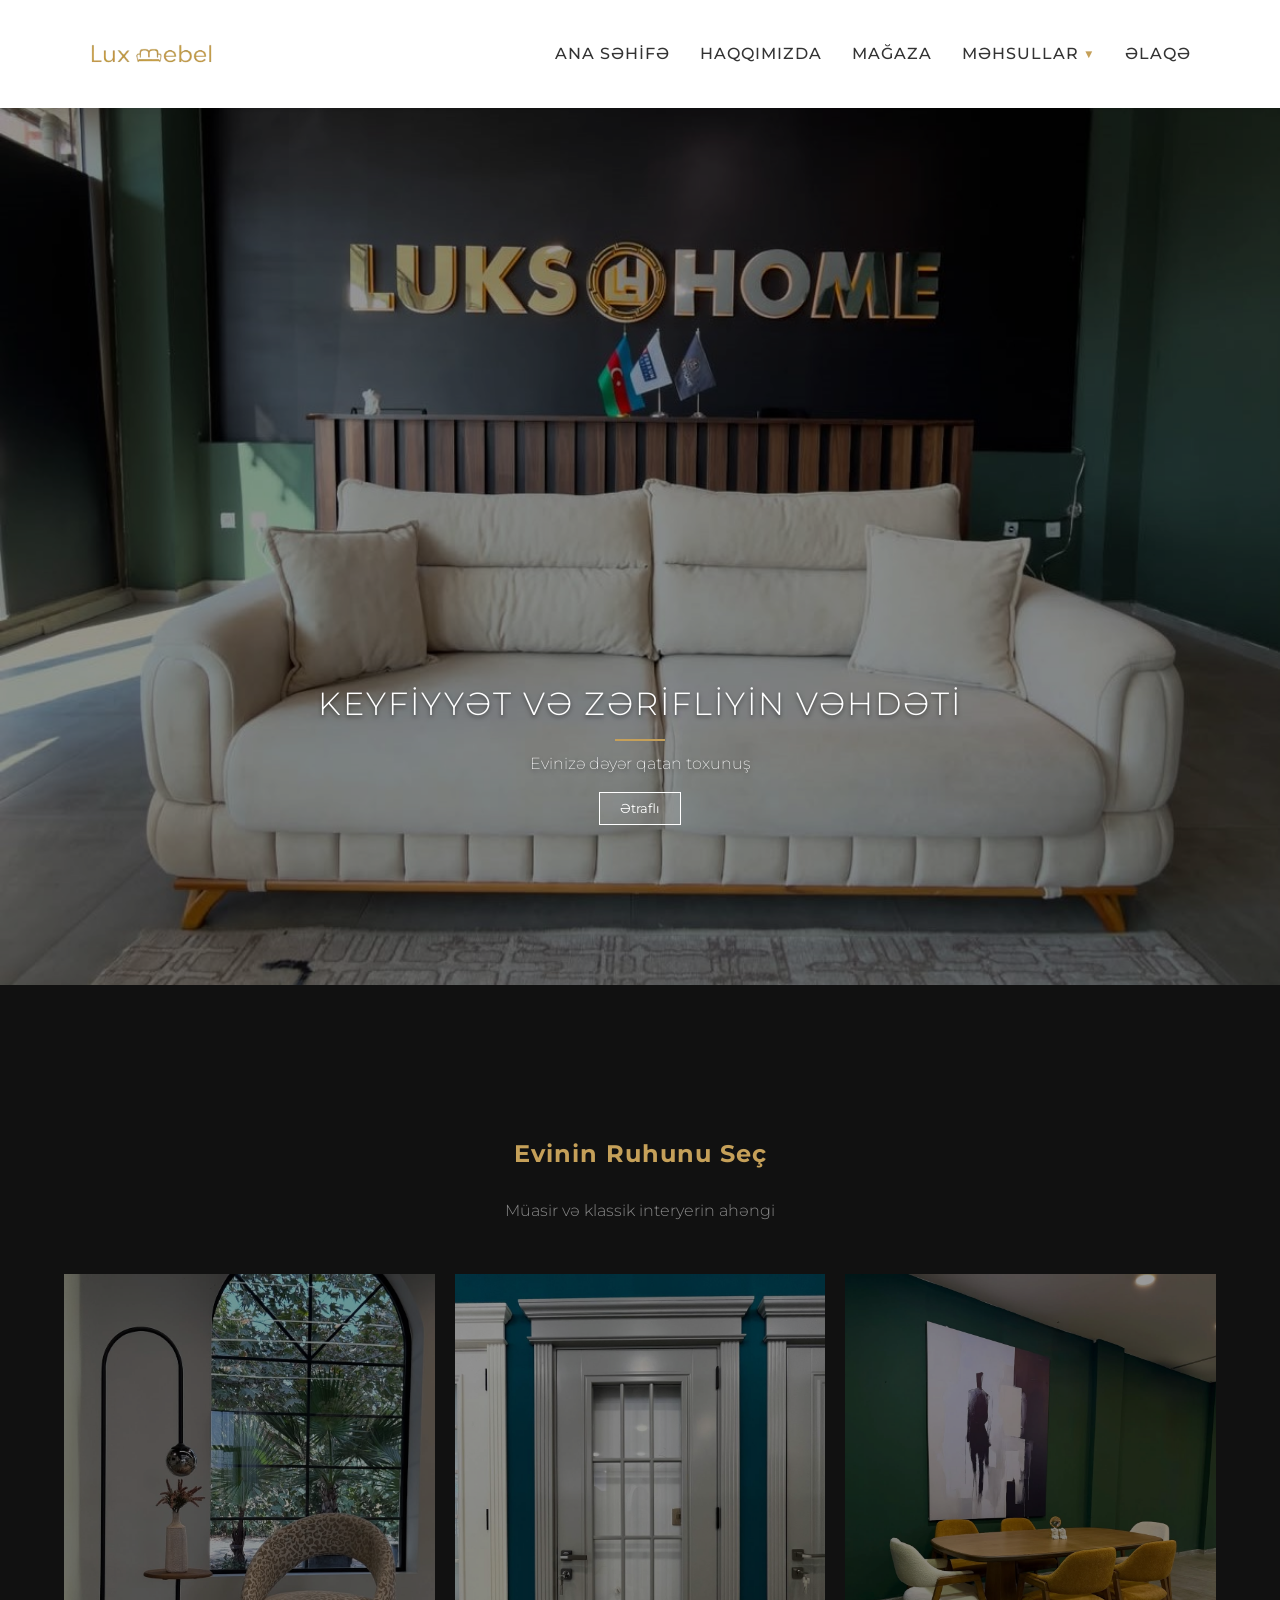
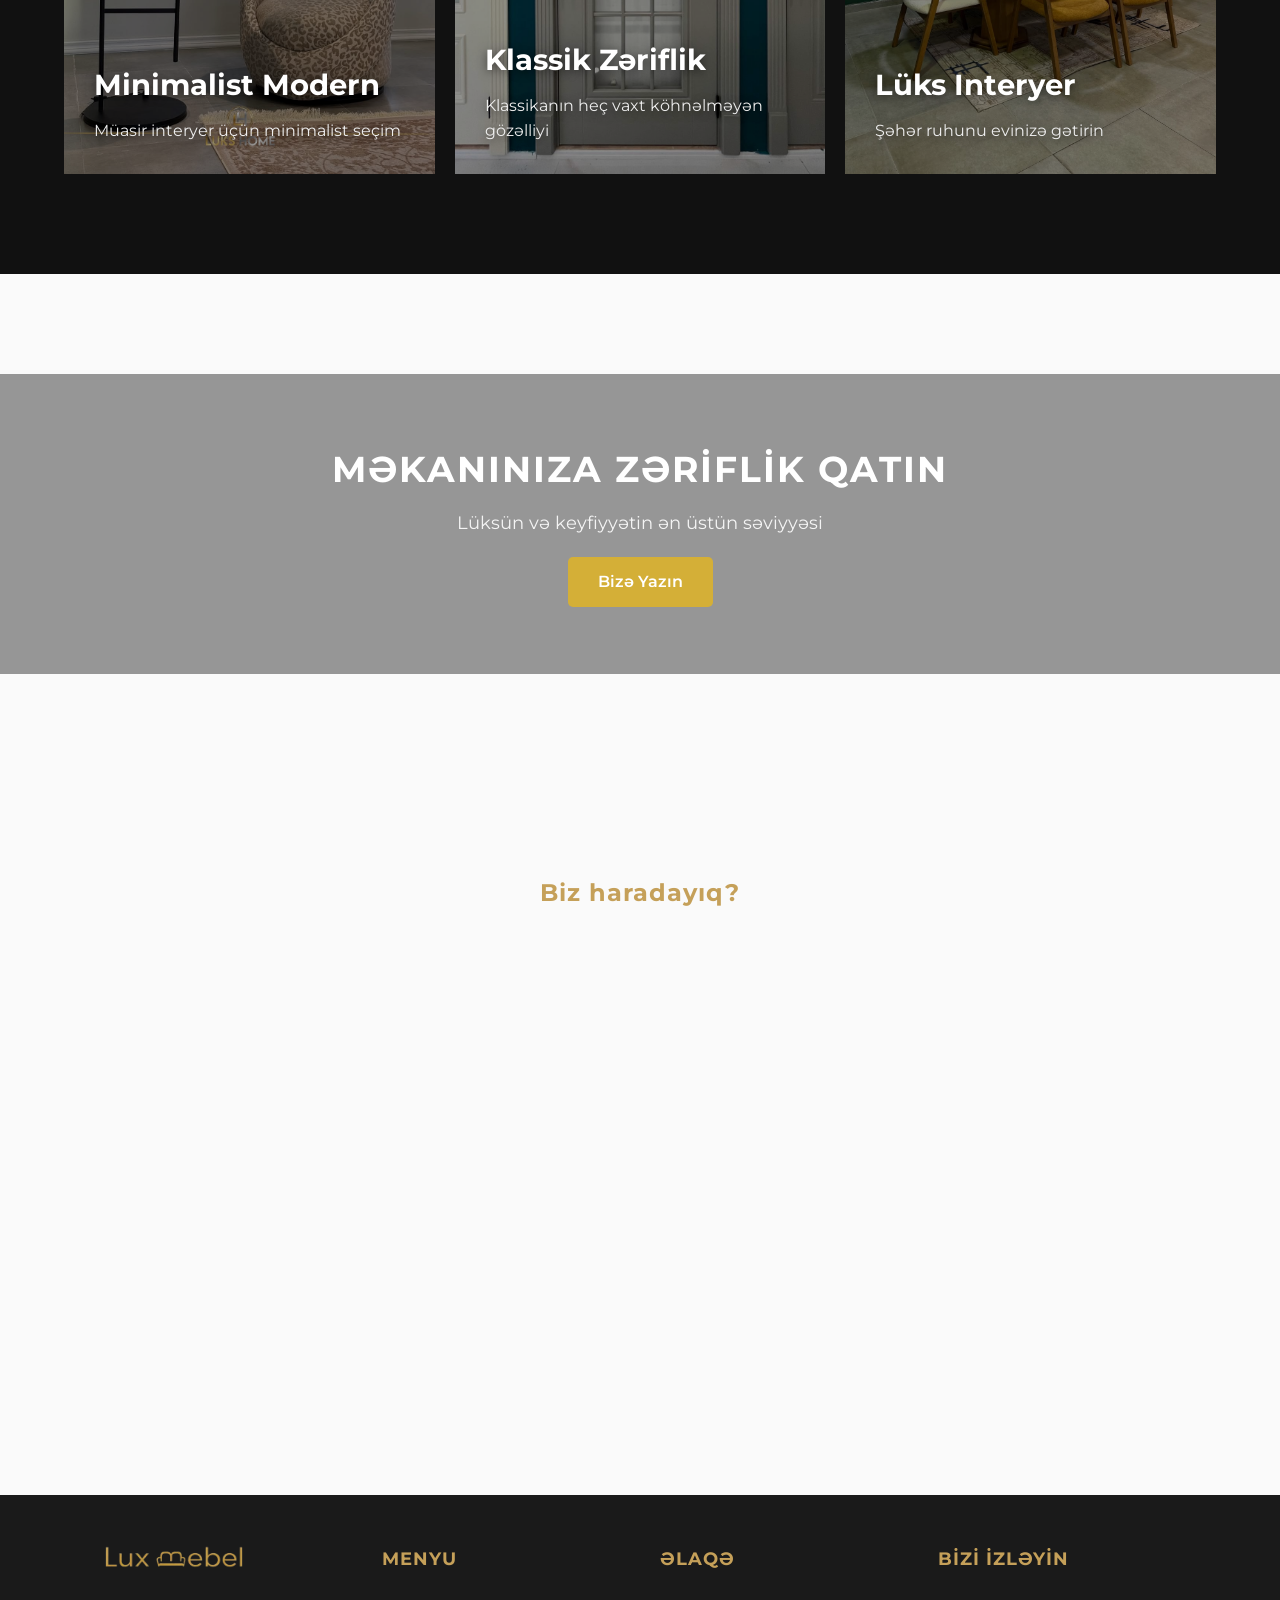
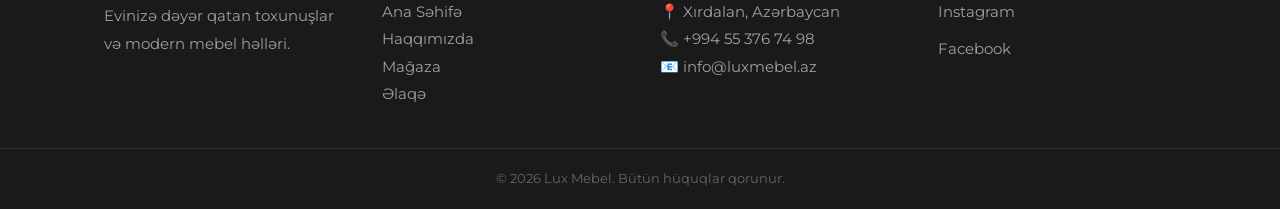
<file: index.html>
<!DOCTYPE html>
<html lang="az">

<head>
    <meta charset="UTF-8">
    <meta name="viewport" content="width=device-width, initial-scale=1.0">
    <title>Lukshome</title>
    <link rel="stylesheet" href="style.css">
    <script defer src="app.js"></script>
</head>

<body>
    <nav class="navbar">
        <div class="container navbar-content">
            <!-- Logo -->
            <a href="../../../../index.html" class="logo-link">
                <img src="./assets/photos/logo.webp" alt="">
            </a>

            <!-- Menyu Linkləri -->
            <ul class="nav-links">
                <li><a href="index.html">Ana Səhifə</a></li>
                <li><a href="./assets/pages/haqqimizda.html">Haqqımızda</a></li>
                <li><a href="./assets/pages/magaza.html">Mağaza</a></li>
                <li class="dropdown">
                    <a href="#" class="dropbtn" onclick="toggleDropdown(this)">
                        Məhsullar <span class="arrow">▼</span>
                    </a>
                    <div class="dropdown-content">
                        <div class="dropdown-inner">
                            <a href="./assets/pages/magaza.html">Salon Dəstləri</a>
                            <a href="./assets/pages/magaza.html">Stol və Stullar</a>
                            <a href="./assets/pages/magaza.html">Qapılar</a>
                        </div>
                    </div>
                </li>
                <li><a href="./assets/pages/elaqe.html">Əlaqə</a></li>
            </ul>

            <!-- Hamburger Menyu -->
            <div class="hamburger" onclick="toggleMenu(this)">
                <span class="bar"></span>
                <span class="bar"></span>
                <span class="bar"></span>
            </div>
        </div>
    </nav>


    <div class="hero-slider">
        <div class="slider-container">
            <img src="./assets/photos/background_phts/pht24.jpg" alt="Slide">

            <div class="hero-text">
                <h1>Keyfiyyət və zərifliyin vəhdəti</h1>
                <div class="divider"></div> <!-- Yazı ilə mətn arasında xətt -->
                <p>Evinizə dəyər qatan toxunuş</p>
                <button class="hero-btn" onclick="window.location.href='./assets/pages/magaza.html'">Ətraflı</button>
            </div>
        </div>
    </div>


    <section class="style-guide">
        <h2 class="section-title">Evinin Ruhunu Seç</h2>
        <p class="section-subtitle">Müasir və klassik interyerin ahəngi</p>

        <div class="style-grid">
            <!-- Minimalist Modern -->
            <a href="./assets/pages/magaza.html" class="style-card"
                style="text-decoration: none; color: inherit; display: block;">
                <img src="./assets/photos/divanlar/pht32.jpg" alt="Minimalist Mebel">
                <div class="content">
                    <h3>Minimalist Modern</h3>
                    <p>Müasir interyer üçün minimalist seçim</p>
                </div>
            </a>

            <!-- Klassik Zəriflik -->
            <a href="./assets/pages/magaza.html" class="style-card"
                style="text-decoration: none; color: inherit; display: block;">
                <img src="./assets/photos/qapilar/pht6.jpg" alt="Klassik Mebel">
                <div class="content">
                    <h3>Klassik Zəriflik</h3>
                    <p>Klassikanın heç vaxt köhnəlməyən gözəlliyi</p>
                </div>
            </a>

            <!-- Loft & Industrial -->
            <a href="./assets/pages/magaza.html" class="style-card"
                style="text-decoration: none; color: inherit; display: block;">
                <img src="./assets/photos/stol_stul/pht1.jpg" alt="Loft Mebel">
                <div class="content">
                    <h3>Lüks Interyer</h3>
                    <p>Şəhər ruhunu evinizə gətirin</p>
                </div>
            </a>
        </div>
    </section>

    <section class="parallax-section">
        <div class="parallax-overlay">
            <div class="parallax-content">
                <h2 class="parallax-title">Məkanınıza Zəriflik Qatın</h2>
                <p class="parallax-desc">Lüksün və keyfiyyətin ən üstün səviyyəsi</p>
                <a href="#elaqe" class="parallax-btn">Bizə Yazın</a>
            </div>
        </div>
    </section>

    <section class="map-section">
        <h2 class="section-title">Biz haradayıq?</h2>
        <div class="map-container">
            <!-- Xəritənin üstünə klikləyən kimi Google Maps-ə aparan link -->
            <a href="https://www.google.com/maps/place/Lukshome/@40.4460217,49.7499887,17z/data=!3m1!4b1!4m6!3m5!1s0x403087e63eff7283:0x799510b503e85842!8m2!3d40.4460217!4d49.7525636!16s%2Fg%2F11t6w7396j?entry=ttu"
                target="_blank" class="map-link"></a>
            <iframe
                src="https://www.google.com/maps/embed?pb=!1m18!1m12!1m3!1d3036.012586071477!2d49.7499887!3d40.4460217!2m3!1f0!2f0!3f0!3m2!1i1024!2i768!4f13.1!3m3!1m2!1s0x403087e63eff7283%3A0x799510b503e85842!2sLukshome!5e0!3m2!1sen!2saz!4v1690000000000!5m2!1sen!2saz"
                width="100%" height="450" style="border:0;" allowfullscreen="" loading="lazy"></iframe>
        </div>
    </section>

    <footer class="footer">
        <div class="footer-container">
            <!-- 1. Loqo və Şüar -->
            <div class="footer-col">
                <img src="./assets/photos/logo.webp" alt="Lux Mebel" class="footer-logo">
                <p>Evinizə dəyər qatan toxunuşlar və modern mebel həlləri.</p>
            </div>

            <!-- 2. Linklər -->
            <div class="footer-col">
                <h3>Menyu</h3>
                <ul>
                    <li><a href="index.html">Ana Səhifə</a></li>
                    <li><a href="./assets/pages/haqqimizda.html">Haqqımızda</a></li>
                    <li><a href="./assets/pages/magaza.html">Mağaza</a></li>
                    <li><a href="./assets/pages/elaqe.html">Əlaqə</a></li>
                </ul>
            </div>

            <!-- 3. Əlaqə -->
            <div class="footer-col">
                <h3>Əlaqə</h3>
                <p>📍 Xırdalan, Azərbaycan</p>
                <p>📞 +994 55 376 74 98</p>
                <p>
                    <a href="mailto:info@luxmebel.az" style="color: #A0A0A0; text-decoration: none;">📧
                        info@luxmebel.az</a>
                </p>
            </div>

            <!-- 4. Sosial -->
            <div class="footer-col">
                <h3>Bizi izləyin</h3>
                <div class="social-icons">
                    <a href="https://www.instagram.com/lukshome.az/">Instagram</a>
                    <a href="https://www.facebook.com/Luxmebel.az/">Facebook</a>
                </div>
            </div>
        </div>
        <div class="footer-bottom">
            <p>&copy; <span id="current-year"></span> Lux Mebel. Bütün hüquqlar qorunur.</p>
        </div>
        <script>
            document.getElementById("current-year").textContent = new Date().getFullYear();
        </script>
    </footer>

</body>

</html>
</file>
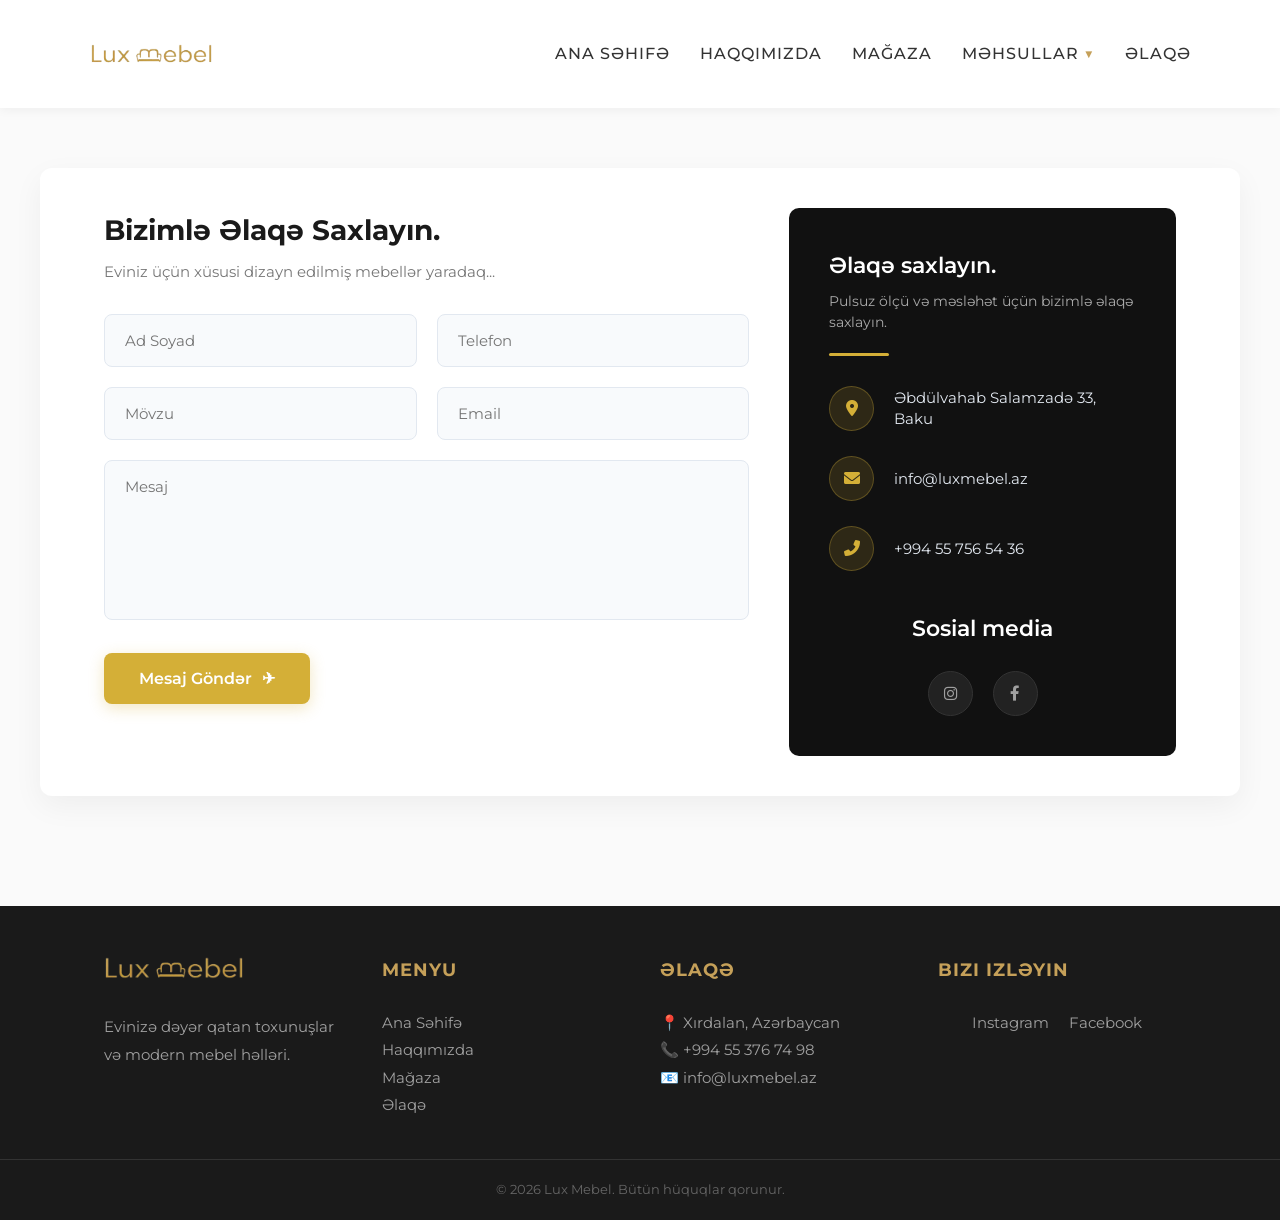
<file: assets/pages/elaqe.html>
<!DOCTYPE html>
<html lang="en">

<head>
    <meta charset="UTF-8">
    <meta name="viewport" content="width=device-width, initial-scale=1.0">
    <title>Document</title>
    <link rel="stylesheet" href="https://cdnjs.cloudflare.com/ajax/libs/font-awesome/6.0.0/css/all.min.css">
    <link rel="stylesheet" href="../../style.css">
    <link rel="stylesheet" href="../css/elaqe.css">
    <script defer src="../../app.js"></script>
</head>

<body>
    <nav class="navbar">
        <div class="container navbar-content">
            <!-- Logo -->
            <a href="../../index.html" class="logo-link">
                <img src="../../assets/photos/logo.webp" alt="Prabott Furniture Logo">
            </a>

            <!-- Menyu Linkləri -->
            <ul class="nav-links">
                <li><a href="../../index.html">Ana Səhifə</a></li>
                <li><a href="../../assets/pages/haqqimizda.html">Haqqımızda</a></li>
                <li><a href="../../assets/pages/magaza.html">Mağaza</a></li>
                <li class="dropdown">
                    <a href="#" class="dropbtn" onclick="toggleDropdown(this)">
                        Məhsullar <span class="arrow">▼</span>
                    </a>
                    <div class="dropdown-content">
                        <div class="dropdown-inner">
                            <a href="../../assets/pages/magaza.html">Salon Dəstləri</a>
                            <a href="../../assets/pages/magaza.html">Stol və Stullar</a>
                            <a href="../../assets/pages/magaza.html">Qapılar</a>
                        </div>
                    </div>
                </li>
                <li><a href="#">Əlaqə</a></li>
            </ul>

            <!-- Hamburger Menyu -->
            <div class="hamburger" onclick="toggleMenu(this)">
                <span class="bar"></span>
                <span class="bar"></span>
                <span class="bar"></span>
            </div>
        </div>
    </nav>
    <section class="contact-section">
    <div class="contact-container">
        <!-- Sol tərəf: Modern Forma -->
        <div class="contact-form">
            <h2>Bizimlə Əlaqə Saxlayın.</h2>
            <p class="form-subtitle">Eviniz üçün xüsusi dizayn edilmiş mebellər yaradaq...</p>
            
            <form action="send.php" method="POST">
                <div class="form-row">
                    <input type="text" name="name" placeholder="Ad Soyad" required>
                    <input type="text" name="phone" placeholder="Telefon" required>
                </div>
                <div class="form-row">
                    <input type="text" name="subject" placeholder="Mövzu" required>
                    <input type="email" name="email" placeholder="Email" required>
                </div>
                <textarea name="message" placeholder="Mesaj" required></textarea>
                <button type="submit">Mesaj Göndər <span class="btn-icon">✈</span></button>
            </form>
        </div>

        <!-- Sağ tərəf: Lüks Əlaqə Məlumatları Səhifəsi -->
        <div class="contact-info">
            <h3>Əlaqə saxlayın.</h3>
            <p class="info-subtitle">Pulsuz ölçü və məsləhət üçün bizimlə əlaqə saxlayın.</p>
            <div class="underline"></div>

            <div class="info-items-wrapper">
                <div class="info-item">
                    <div class="info-icon">
                        <i class="fas fa-map-marker-alt"></i>
                    </div>
                    <div class="info-text">
                        <span>Əbdülvahab Salamzadə 33, Baku</span>
                    </div>
                </div>

                <div class="info-item">
                    <div class="info-icon">
                        <i class="fas fa-envelope"></i>
                    </div>
                    <div class="info-text">
                        <a href="mailto:info@luxmebel.az">info@luxmebel.az</a>
                    </div>
                </div>

                <div class="info-item">
                    <div class="info-icon">
                        <i class="fas fa-phone-alt"></i>
                    </div>
                    <div class="info-text">
                        <a href="tel:+994557565436">+994 55 756 54 36</a>
                    </div>
                </div>
            </div>

            <h3 class="social-title">Sosial media</h3>
            <div class="social-icons">
                <a href="https://www.instagram.com/lukshome.az/" target="_blank" class="social-link">
                    <i class="fab fa-instagram"></i>
                </a>
                <a href="https://www.facebook.com/Luxmebel.az/" target="_blank" class="social-link">
                    <i class="fab fa-facebook-f"></i>
                </a>
            </div>
        </div>
    </div>
</section>
    <footer class="footer">
        <div class="footer-container">
            <!-- 1. Loqo və Şüar -->
            <div class="footer-col">
                <img src="../photos/logo.webp" alt="Lux Mebel" class="footer-logo">
                <p>Evinizə dəyər qatan toxunuşlar və modern mebel həlləri.</p>
            </div>

            <!-- 2. Linklər -->
            <div class="footer-col">
                <h3>Menyu</h3>
                <ul>
                    <li><a href="../../index.html">Ana Səhifə</a></li>
                    <li><a href="../pages/haqqimizda.html">Haqqımızda</a></li>
                    <li><a href="../pages/magaza.html">Mağaza</a></li>
                    <li><a href="./assets/pages/elaqe.html">Əlaqə</a></li>

                </ul>
            </div>

            <!-- 3. Əlaqə -->
            <div class="footer-col">
                <h3>Əlaqə</h3>
                <p>📍 Xırdalan, Azərbaycan</p>
                <p>📞 +994 55 376 74 98</p>
                <p>
                    <a href="mailto:info@luxmebel.az" style="color: #A0A0A0; text-decoration: none;">📧
                        info@luxmebel.az</a>
                </p>
            </div>

            <!-- 4. Sosial -->
            <div class="footer-col">
                <h3>Bizi izləyin</h3>
                <div class="social-icons">
                    <a href="https://www.instagram.com/lukshome.az/">Instagram</a>
                    <a href="https://www.facebook.com/Luxmebel.az/">Facebook</a>
                </div>
            </div>
        </div>
        <div class="footer-bottom">
            <p>&copy; <span id="current-year"></span> Lux Mebel. Bütün hüquqlar qorunur.</p>
        </div>
        <script>
            document.getElementById("current-year").textContent = new Date().getFullYear();
        </script>
    </footer>
</body>

</html>
</file>
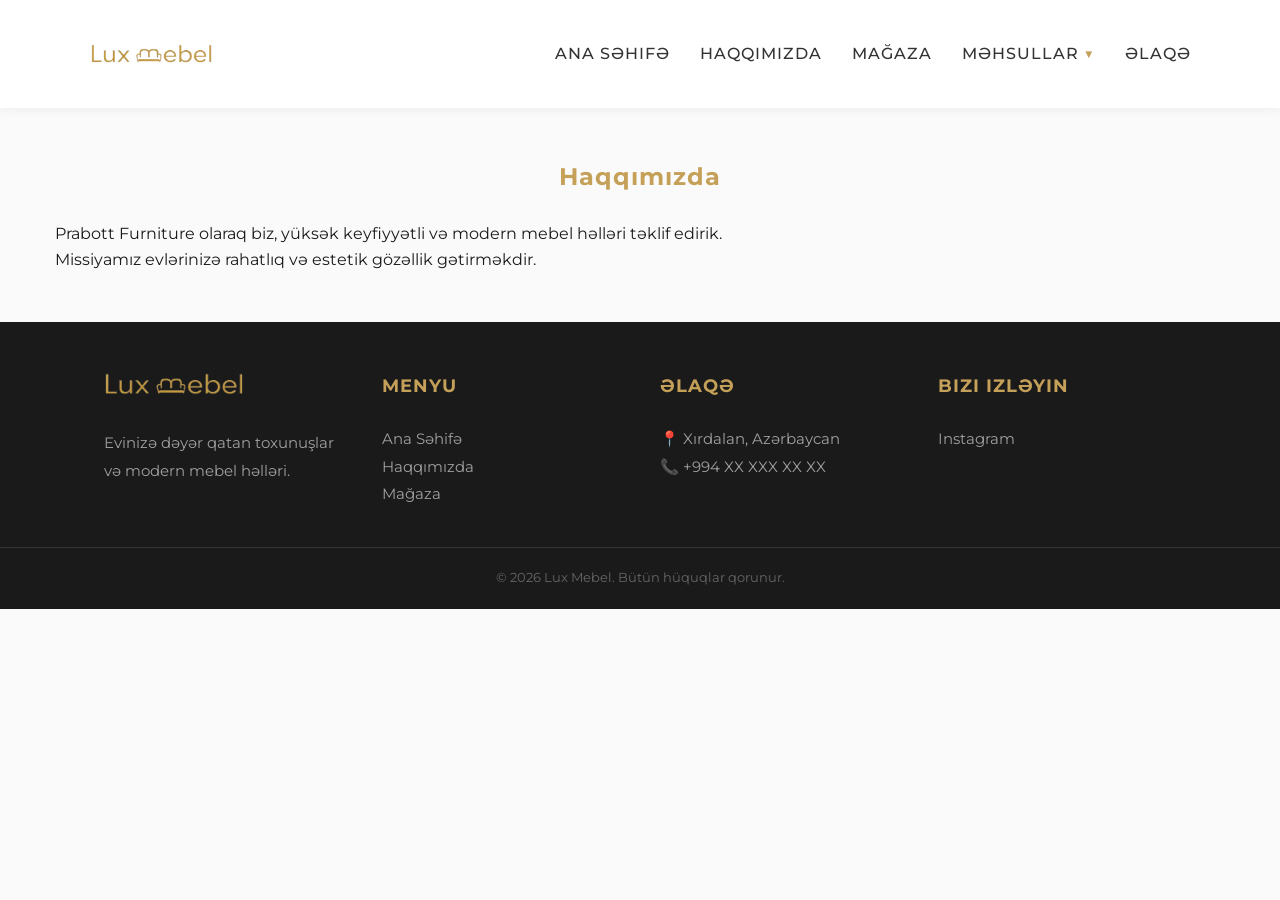
<file: assets/pages/haqqimizda.html>
<!DOCTYPE html>
<html lang="en">

<head>
    <meta charset="UTF-8">
    <meta name="viewport" content="width=device-width, initial-scale=1.0">
    <title>Document</title>
    <link rel="stylesheet" href="../../style.css">
    <script defer src="../../app.js"></script>
</head>

<body>
    <nav class="navbar">
        <div class="container navbar-content">
            <!-- Logo -->
            <a href="../../index.html" class="logo-link">
                <img src="../../assets/photos/logo.webp" alt="Prabott Furniture Logo">
            </a>

            <!-- Menyu Linkləri -->
            <ul class="nav-links">
                <li><a href="../../index.html">Ana Səhifə</a></li>
                <li><a href="../../assets/pages/haqqimizda.html">Haqqımızda</a></li>
                <li><a href="../../assets/pages/magaza.html">Mağaza</a></li>
                <li class="dropdown">
                    <a href="#" class="dropbtn" onclick="toggleDropdown(this)">
                        Məhsullar <span class="arrow">▼</span>
                    </a>
                    <div class="dropdown-content">
                        <div class="dropdown-inner">
                            <a href="../../assets/pages/magaza.html">Salon Dəstləri</a>
                            <a href="../../assets/pages/magaza.html">Stol və Stullar</a>
                            <a href="../../assets/pages/magaza.html">Qapılar</a>
                        </div>
                    </div>
                </li>
                <li><a href="#">Əlaqə</a></li>
            </ul>

            <!-- Hamburger Menyu -->
            <div class="hamburger" onclick="toggleMenu(this)">
                <span class="bar"></span>
                <span class="bar"></span>
                <span class="bar"></span>
            </div>
        </div>
    </nav>

    <section class="container">
        <h2 class="section-title">Haqqımızda</h2>
        <div class="content-box">
            <p>Prabott Furniture olaraq biz, yüksək keyfiyyətli və modern mebel həlləri təklif edirik.</p>
            <p>Missiyamız evlərinizə rahatlıq və estetik gözəllik gətirməkdir.</p>
        </div>
    </section>

    <footer class="footer">
        <div class="footer-container">
            <!-- 1. Loqo və Şüar -->
            <div class="footer-col">
                <img src="../photos/logo.webp" alt="Lux Mebel" class="footer-logo">
                <p>Evinizə dəyər qatan toxunuşlar və modern mebel həlləri.</p>
            </div>

            <!-- 2. Linklər -->
            <div class="footer-col">
                <h3>Menyu</h3>
                <ul>
                    <li><a href="../../index.html">Ana Səhifə</a></li>
                    <li><a href="../pages/haqqimizda.html">Haqqımızda</a></li>
                    <li><a href="../pages/magaza.html">Mağaza</a></li>
                </ul>
            </div>

            <!-- 3. Əlaqə -->
            <div class="footer-col">
                <h3>Əlaqə</h3>
                <p>📍 Xırdalan, Azərbaycan</p>
                <p>📞 +994 XX XXX XX XX</p>
            </div>

            <!-- 4. Sosial -->
            <div class="footer-col">
                <h3>Bizi izləyin</h3>
                <div class="social-icons">
                    <a href="https://www.instagram.com/lukshome.az/">Instagram</a>
                </div>
            </div>
        </div>
        <div class="footer-bottom">
            <p>&copy; <span id="current-year"></span> Lux Mebel. Bütün hüquqlar qorunur.</p>
        </div>
        <script>
            document.getElementById("current-year").textContent = new Date().getFullYear();
        </script>
    </footer>

</body>

</html>
</file>
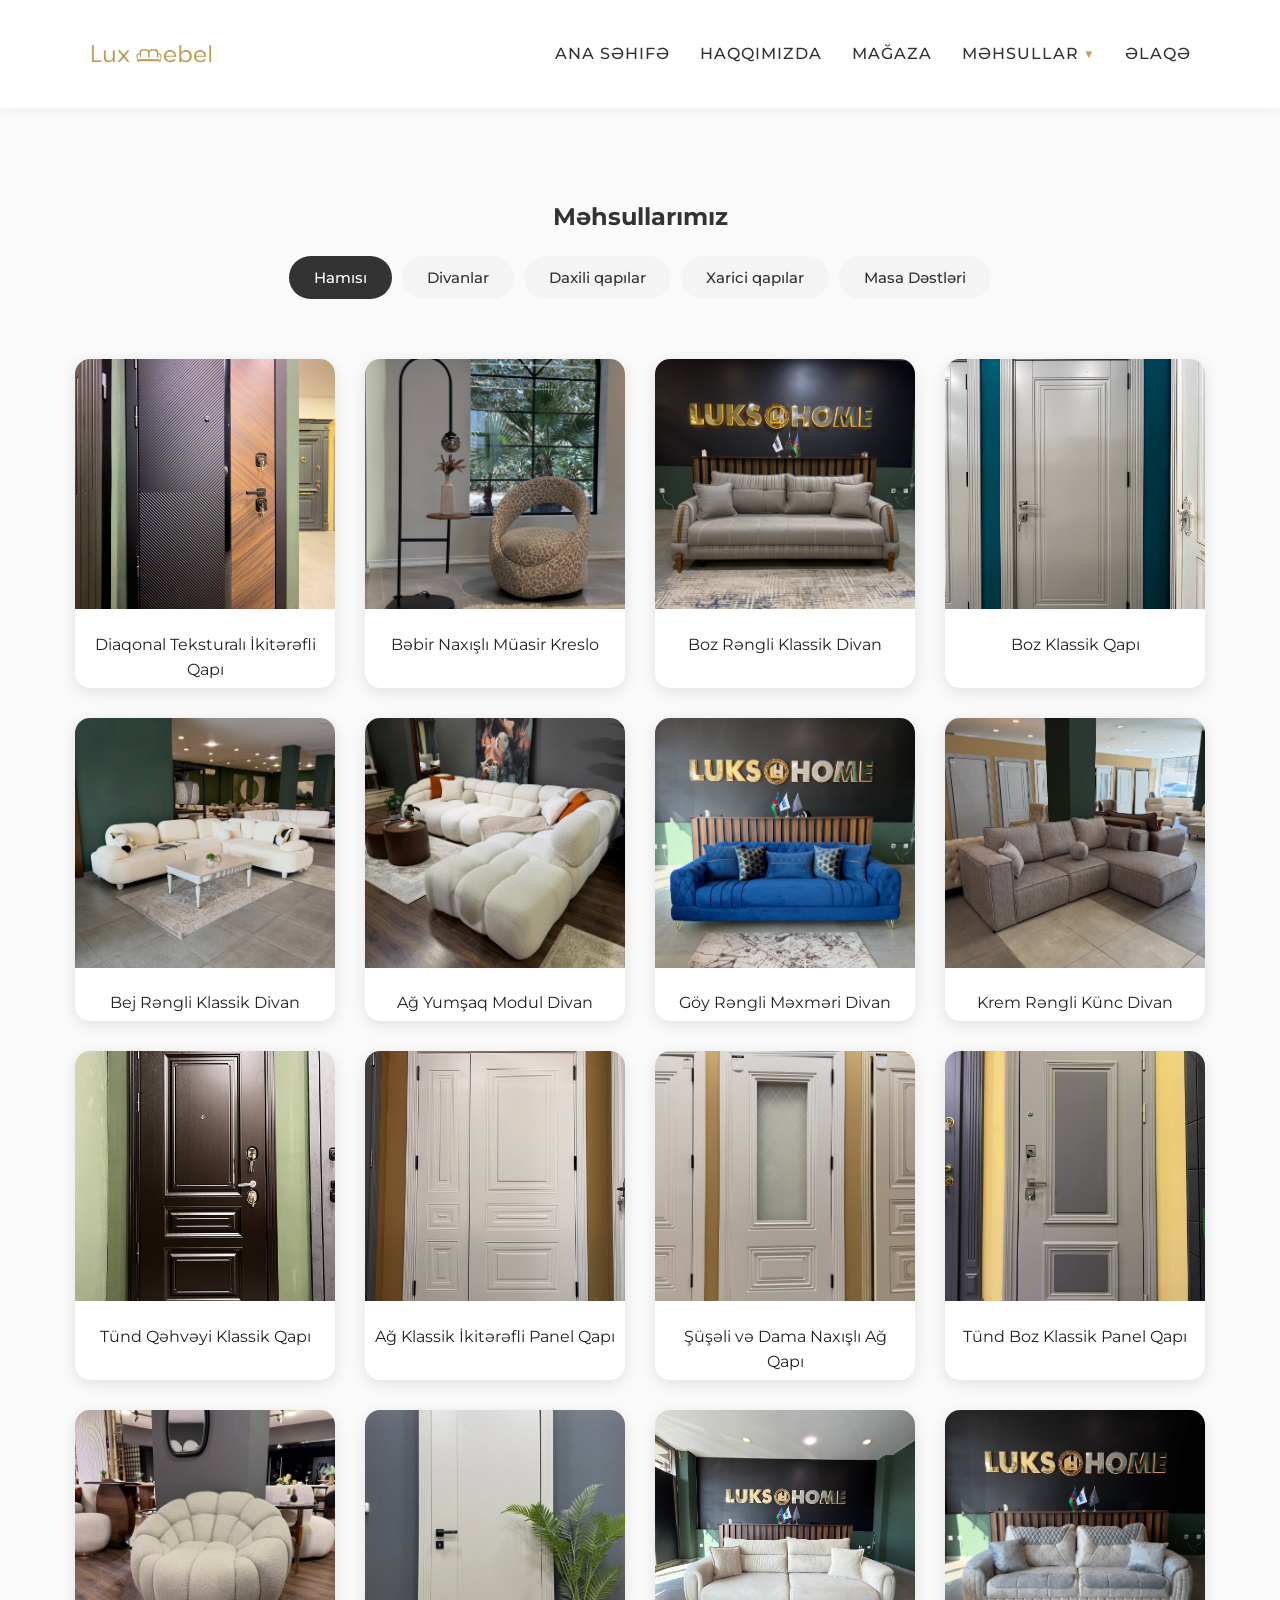
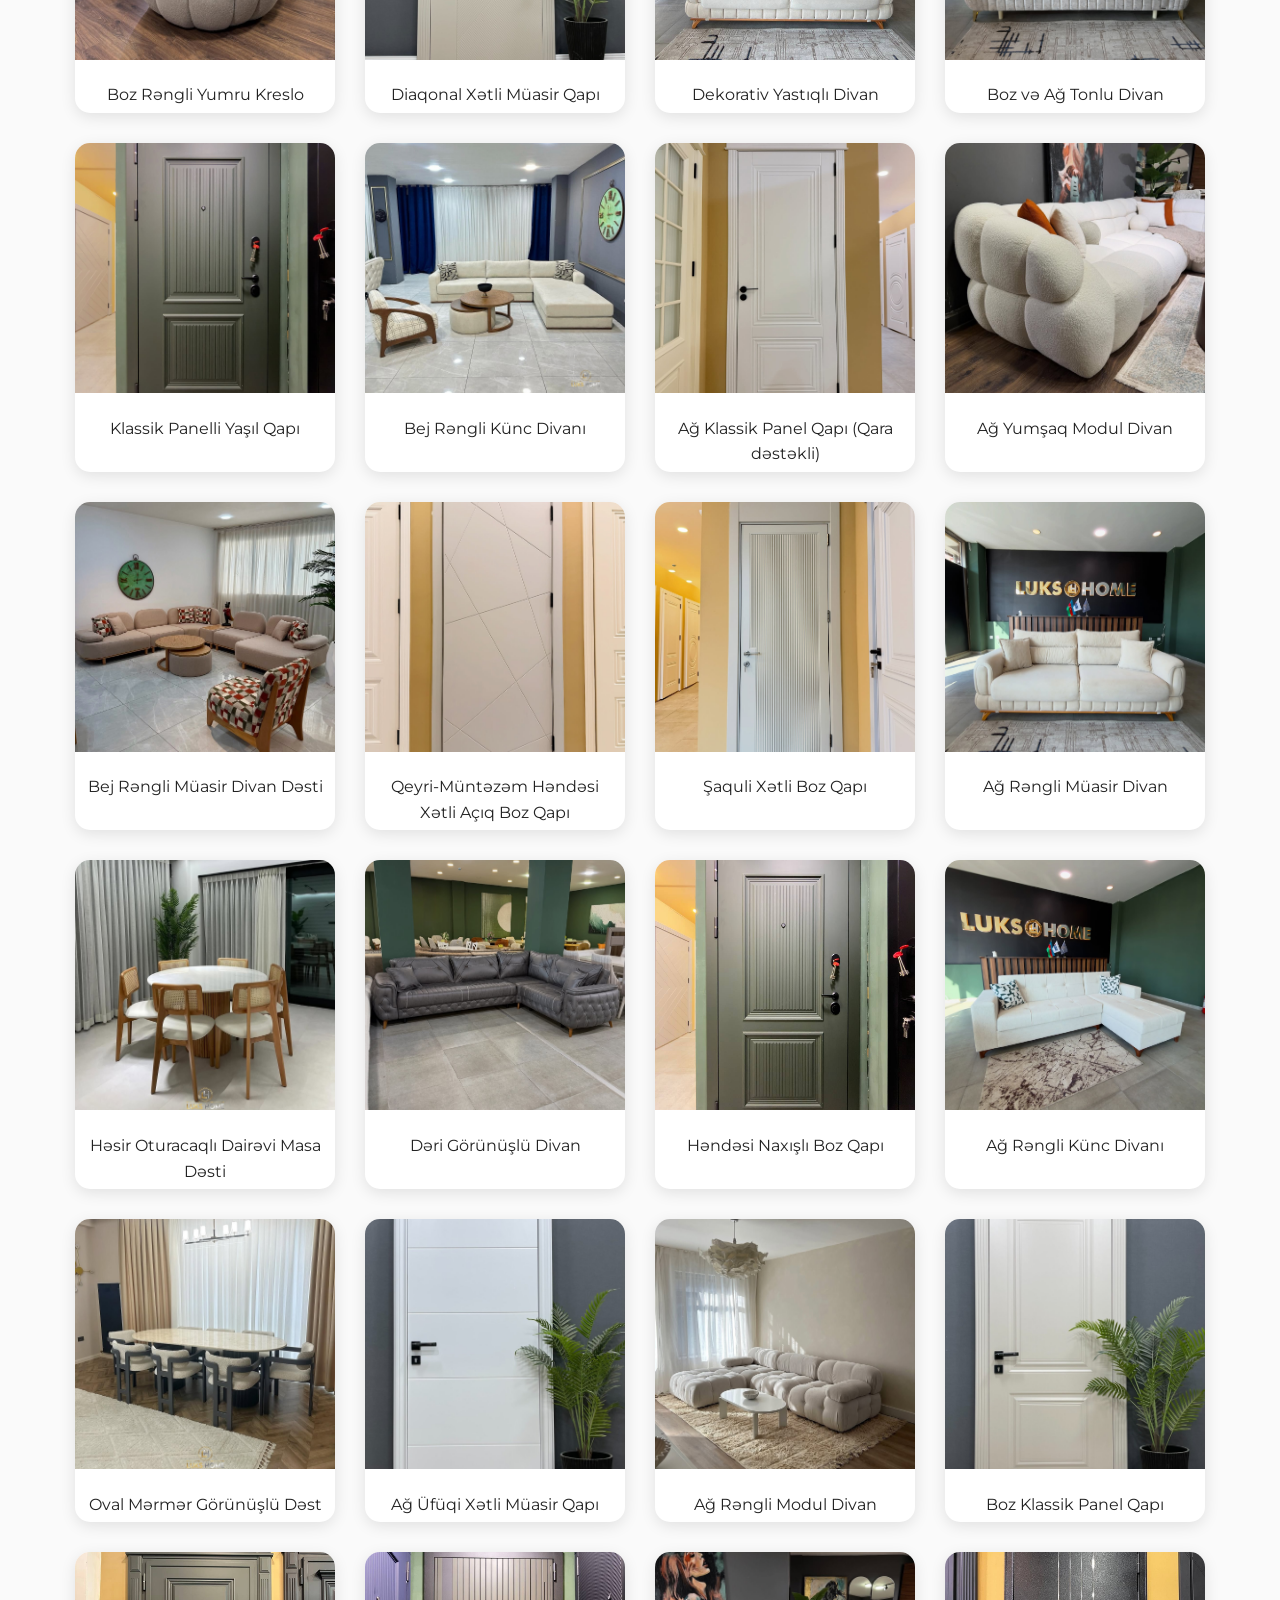
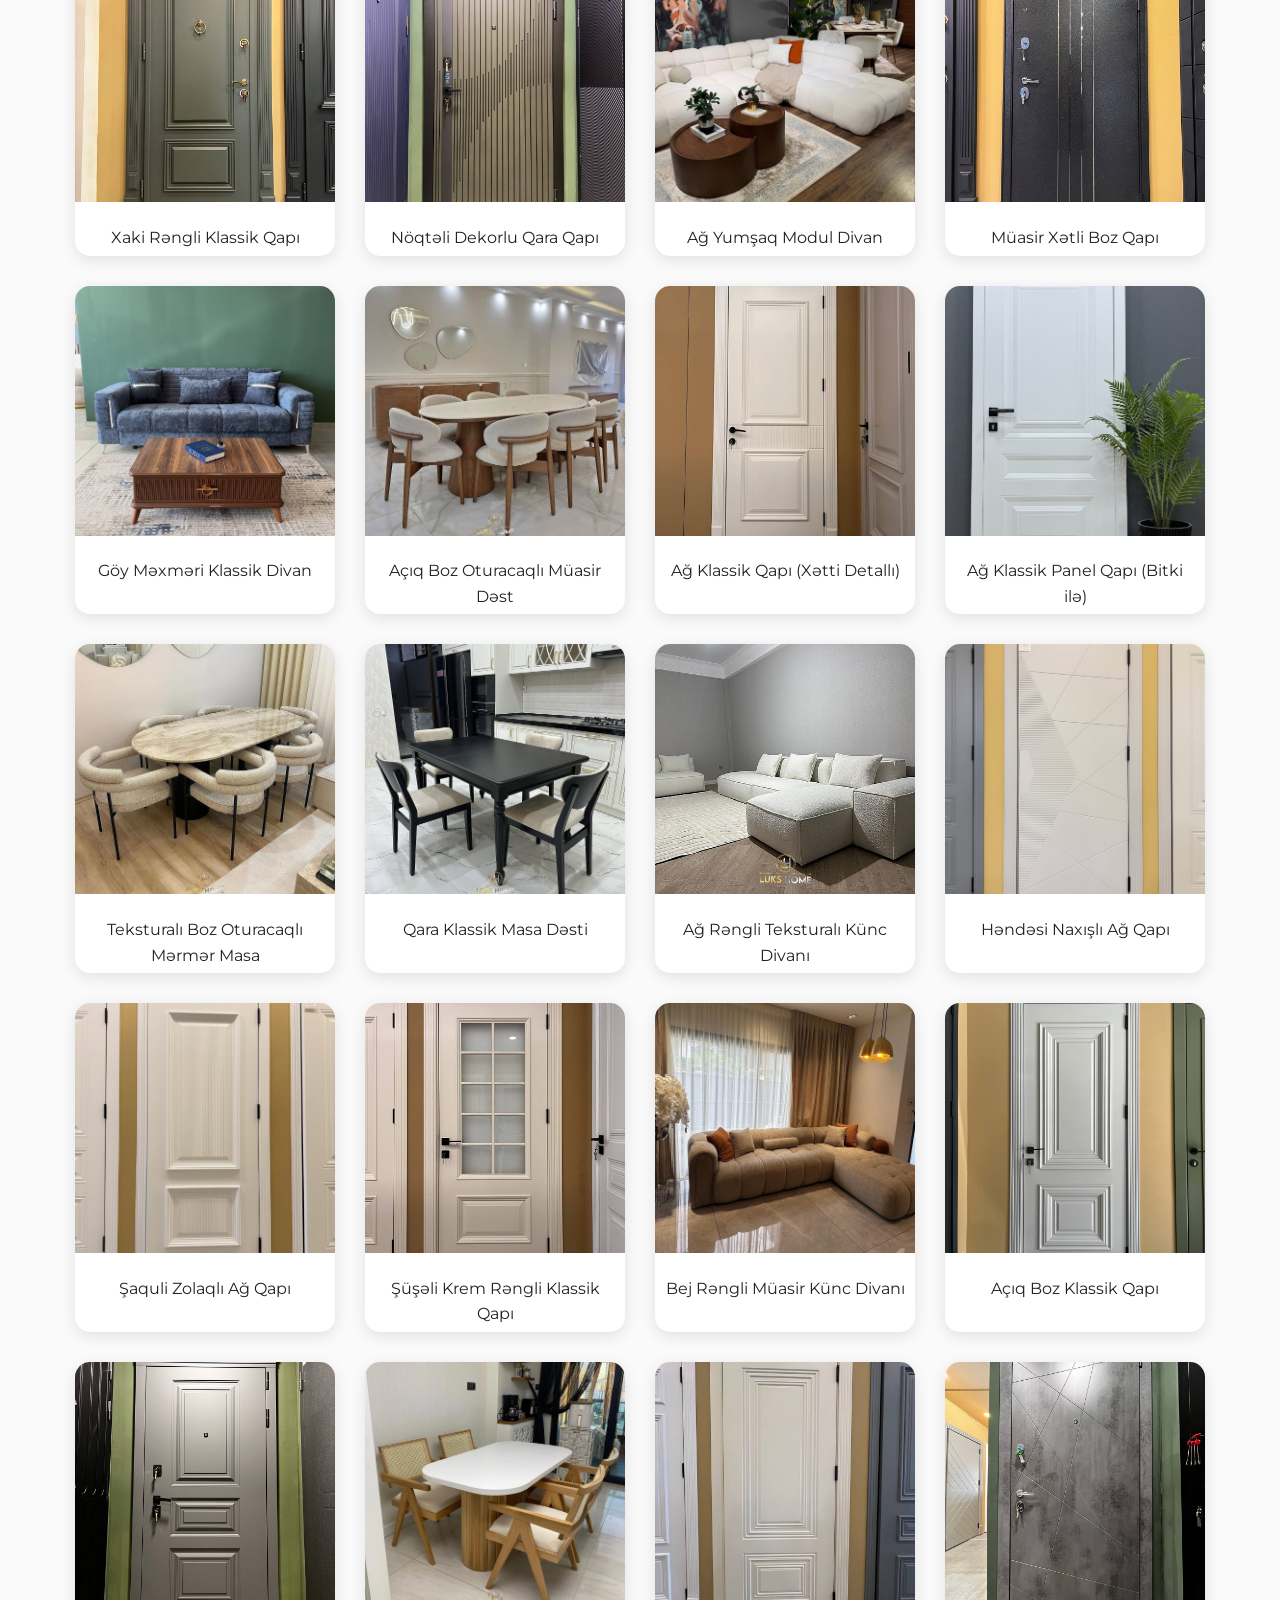
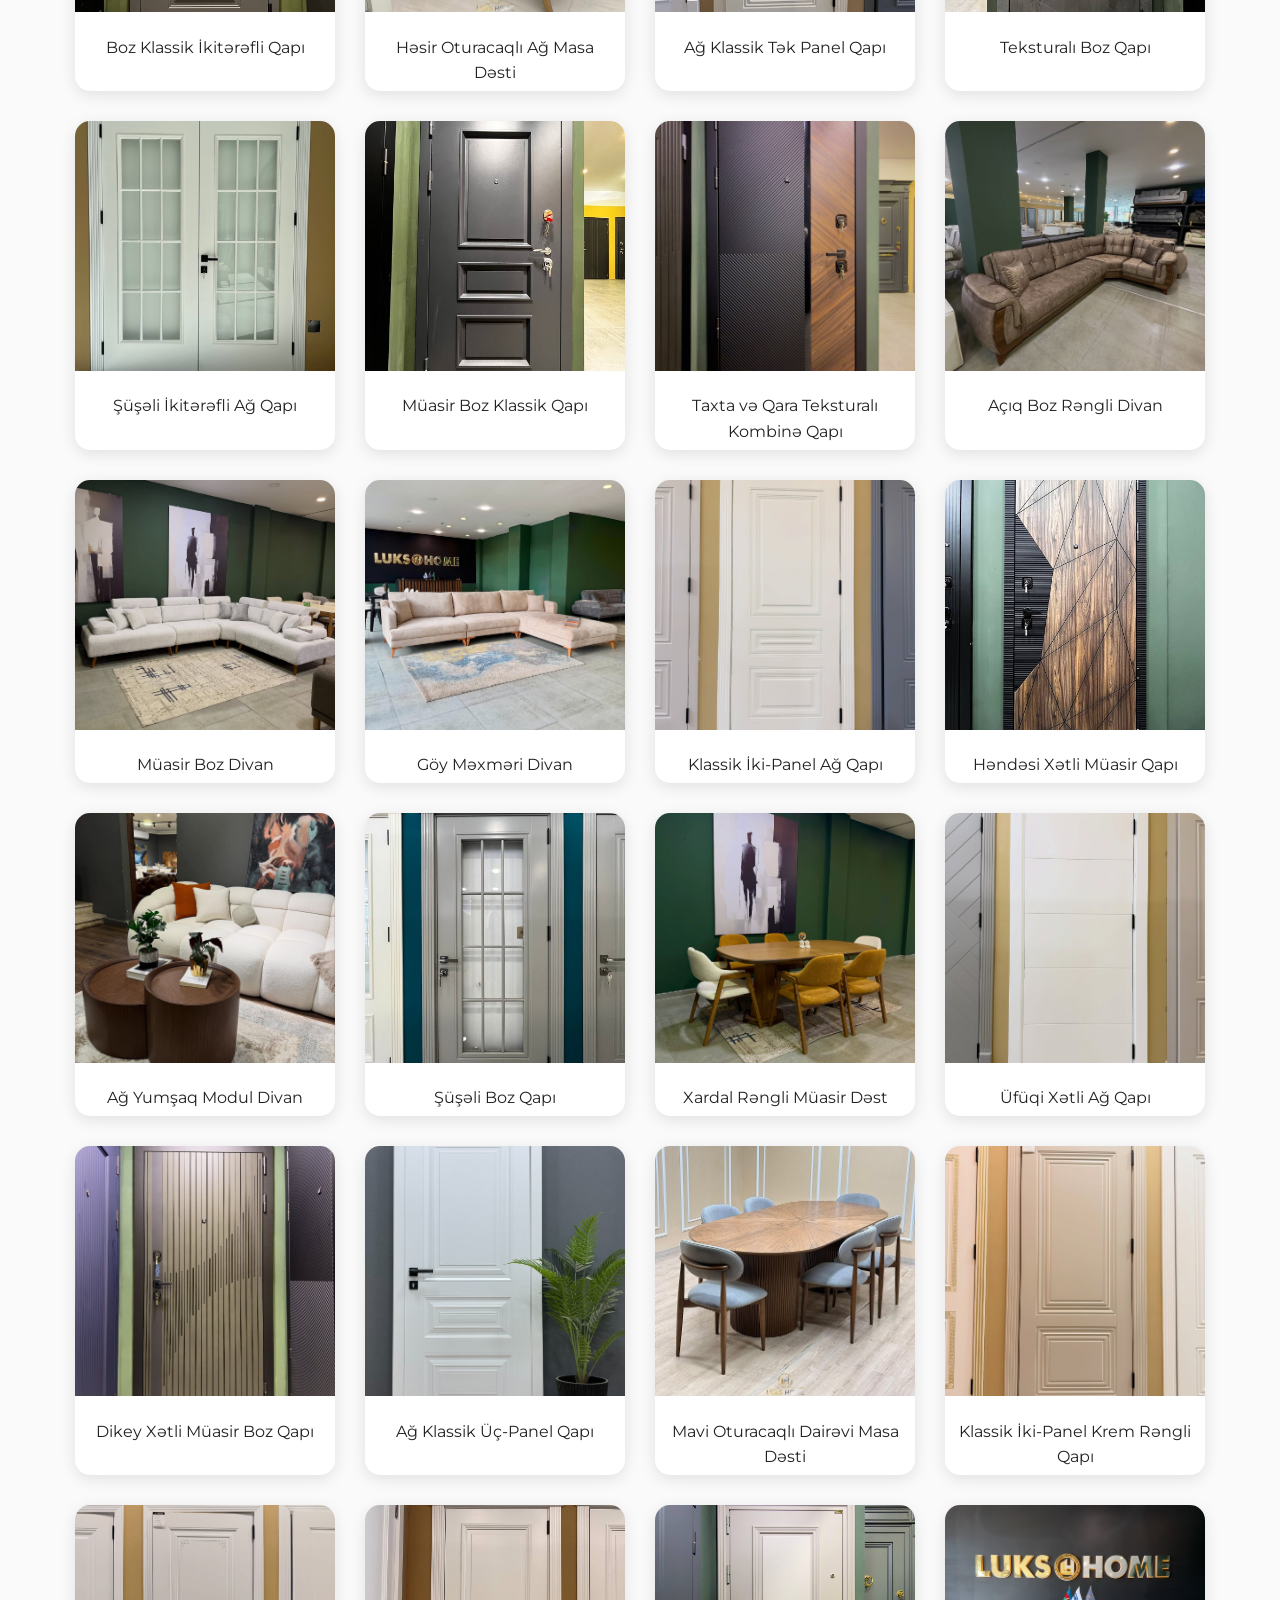
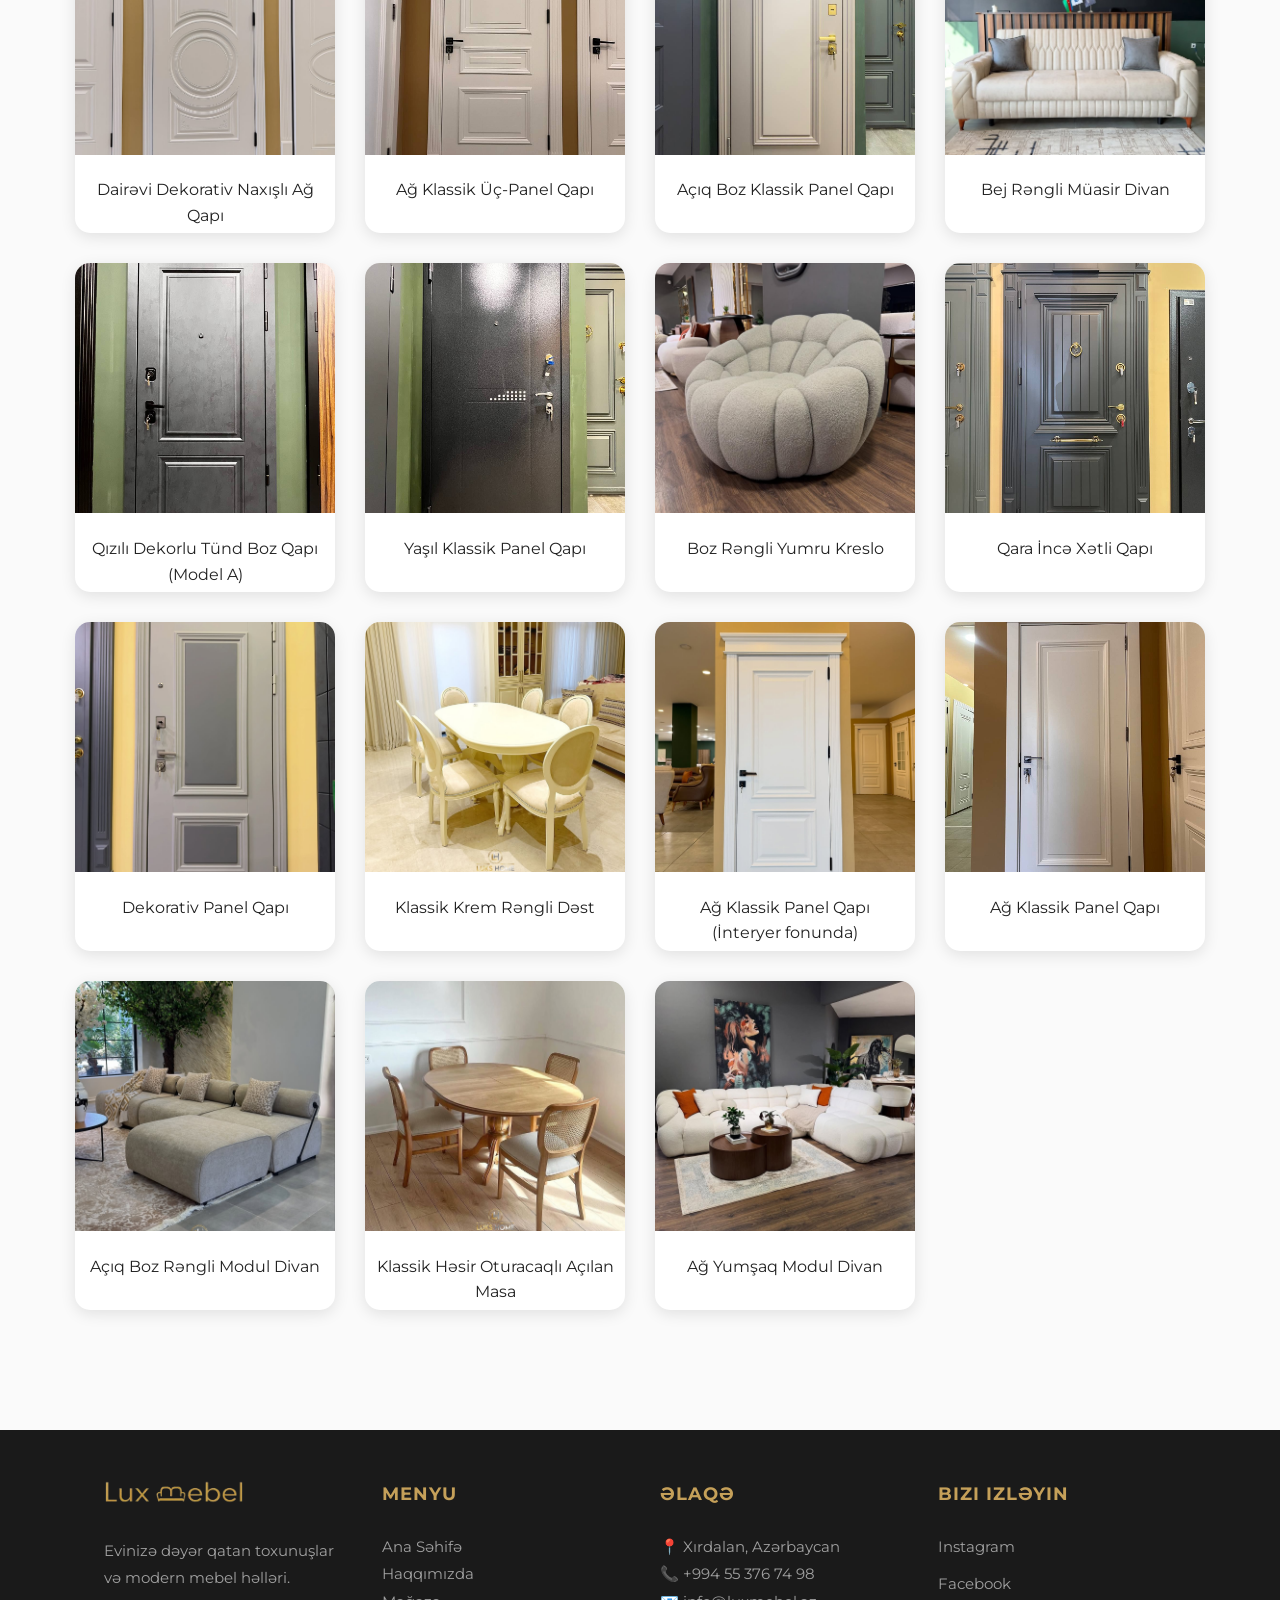
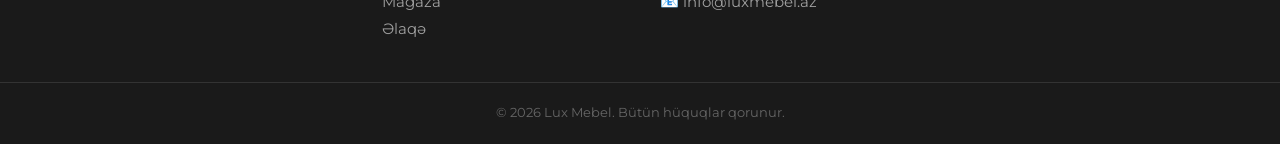
<file: assets/pages/magaza.html>
<!DOCTYPE html>
<html lang="en">

<head>
    <meta charset="UTF-8">
    <meta name="viewport" content="width=device-width, initial-scale=1.0">
    <title>Document</title>
    <link rel="stylesheet" href="../../style.css">
    <link rel="stylesheet" href="../css/magaza.css">
    <script defer src="../../app.js"></script>
    <script defer src="../js/magaza.js"></script>
</head>

<body>

    <nav class="navbar">
        <div class="container navbar-content">
            <!-- Logo -->
            <a href="../../index.html" class="logo-link">
                <img src="../../assets/photos/logo.webp" alt="Prabott Furniture Logo">
            </a>

            <!-- Menyu Linkləri -->
            <ul class="nav-links">
                <li><a href="../../index.html">Ana Səhifə</a></li>
                <li><a href="../../assets/pages/haqqimizda.html">Haqqımızda</a></li>
                <li><a href="../../assets/pages/magaza.html">Mağaza</a></li>
                <li class="dropdown">
                    <a href="#" class="dropbtn" onclick="toggleDropdown(this)">
                        Məhsullar <span class="arrow">▼</span>
                    </a>
                    <div class="dropdown-content">
                        <div class="dropdown-inner">
                            <a href="../../assets/pages/magaza.html">Salon Dəstləri</a>
                            <a href="../../assets/pages/magaza.html">Stol və Stullar</a>
                            <a href="../../assets/pages/magaza.html">Qapılar</a>
                        </div>
                    </div>
                </li>
                <li><a href="../pages/elaqe.html">Əlaqə</a></li>
            </ul>

            <!-- Hamburger Menyu -->
            <div class="hamburger" onclick="toggleMenu(this)">
                <span class="bar"></span>
                <span class="bar"></span>
                <span class="bar"></span>
            </div>
        </div>
    </nav>
    <section>
        <div class="container">
            <h1>Məhsullarımız</h1>
            <div class="filter-menu">
                <button onclick="renderProducts('hamısı')">Hamısı</button>
                <button onclick="renderProducts('salon')">Divanlar</button>
                <button onclick="renderProducts('qapı')">Daxili qapılar</button>
                <button onclick="renderProducts('seyf')">Xarici qapılar</button> <!-- 'qapı' əvəzinə 'seyf' -->
                <button onclick="renderProducts('masa_desti')">Masa Dəstləri</button>
                <!-- 'masa dəsti' əvəzinə 'masa_desti' -->
            </div>

            <!-- Məhsulların yüklənəcəyi yer -->
            <div id="product-container" class="product-grid"></div>
        </div>
    </section>
    <div id="image-modal" class="modal">
        <span class="close">&times;</span>
        <img class="modal-content" id="modal-img">
    </div>

    <footer class="footer">
        <div class="footer-container">
            <!-- 1. Loqo və Şüar -->
            <div class="footer-col">
                <img src="../photos/logo.webp" alt="Lux Mebel" class="footer-logo">
                <p>Evinizə dəyər qatan toxunuşlar və modern mebel həlləri.</p>
            </div>

            <!-- 2. Linklər -->
            <div class="footer-col">
                <h3>Menyu</h3>
                <ul>
                    <li><a href="../../index.html">Ana Səhifə</a></li>
                    <li><a href="../pages/haqqimizda.html">Haqqımızda</a></li>
                    <li><a href="../pages/magaza.html">Mağaza</a></li>
                    <li><a href="../pages/elaqe.html">Əlaqə</a></li>

                </ul>
            </div>

            <!-- 3. Əlaqə -->
            <div class="footer-col">
                <h3>Əlaqə</h3>
                <p>📍 Xırdalan, Azərbaycan</p>
                <p>📞 +994  55 376 74 98</p>
                <p>
                    <a href="mailto:info@luxmebel.az" style="color: #A0A0A0; text-decoration: none;">📧
                        info@luxmebel.az</a>
                </p>
            </div>

            <!-- 4. Sosial -->
            <div class="footer-col">
                <h3>Bizi izləyin</h3>
                <div class="social-icons">
                    <a href="https://www.instagram.com/lukshome.az/">Instagram</a>
                    <a href="https://www.facebook.com/Luxmebel.az/">Facebook</a>
                </div>
            </div>
        </div>
        <div class="footer-bottom">
            <p>&copy; <span id="current-year"></span> Lux Mebel. Bütün hüquqlar qorunur.</p>
        </div>
        <script>
            document.getElementById("current-year").textContent = new Date().getFullYear();
        </script>
    </footer>


</body>

</html>
</file>
<file: style.css>
@import url('https://fonts.googleapis.com/css2?family=Josefin+Sans:ital,wght@0,100..700;1,100..700&family=Montserrat:ital,wght@0,100..900;1,100..900&display=swap');

* {
    box-sizing: border-box;
    margin: 0;
    padding: 0;
    font-family: 'Montserrat', sans-serif;
}

.container {
    max-width: 1200px;
    margin: 0 auto;
    padding: 0 15px;
}

body {
    background-color: #fafafa;
    color: #1a1a1a;
    line-height: 1.6;
}

/* Navbar - Loqo solda, Menyular sağda */
.navbar {
    width: 100%;
    background: #fff;
    padding: 20px 5%;
    /* Yanlardan 5% boşluq buraxmaq dizaynı dərhal təmiz göstərir */
    box-shadow: 0 2px 10px rgba(0, 0, 0, 0.05);
    position: relative;
    z-index: 9999;
}

.navbar-content {
    display: flex;
    justify-content: space-between;
    /* Loqo sola, menyu sağa */
    align-items: center;
}

.navbar .container {
    display: flex !important;
    justify-content: space-between !important;
    /* Loqo sola, hamburger sağa */
    align-items: center !important;
    width: 100%;
    padding: 0 0px;
}

.logo-link {
    margin-right: auto;
    /* Bunu sıfırlayırıq */
}

.logo-link img {
    height: 50px;
    margin-top: 10px;
}

.nav-links {
    display: flex;
    list-style: none;
    gap: 20px;
}

.nav-links li {
    white-space: nowrap;
}

.nav-links li a {
    text-decoration: none;
    color: #333;
    font-weight: 500;
    padding: 10px 5px;
    letter-spacing: 1px;
    text-transform: uppercase;
    transition: 0.3s;
}

.nav-links li a.active {
    color: #c5a059 !important;
    border-bottom: 1px solid #c5a059 !important;
    /* 2px yerinə 1px et, daha zərifdir */
    padding-bottom: 5px;
}

.dropdown {
    position: relative;
    display: inline-block;
}


.dropdown-content {
    display: block;
    position: absolute;
    left: 50%;
    transform: translateX(-50%);
    top: 100%;
    width: 200px;
    max-height: 0;
    overflow: hidden;
    transition: max-height 0.4s ease-in-out;
    background: #fff;
    box-shadow: 0 8px 16px rgba(0, 0, 0, 0.1);
    z-index: 1000;
    border-radius: 0 0 8px 8px;
    padding: 0;
    text-align: center;
}

/* Kliklənən menyunu göstərmək üçün */
.dropdown-content.show {
    grid-template-rows: 1fr;
    max-height: 300px;
    /* Klikləyəndə hündürlüyü açır */
}

.dropdown-inner {
    min-height: 0;
    /* Bu, içindəki elementlərin görünməsi üçün vacibdir */
}

/* Linkləri səliqəli düzürük */
.dropdown-content a {
    display: block;
    padding: 12px 10px;
    text-decoration: none;
    color: #333;
    font-size: 15px;
    /* Padding-in genişliyi pozmasının qarşısını alır */
}

/* İkonun hər iki tərəfə animasiyası */
.arrow {
    display: inline-block;
    transition: transform 0.4s ease;
    /* Hərəkətin hamar olması üçün */
    color: #c5a059;
}

.arrow.rotate {
    transform: rotate(180deg);
    /* 180 dərəcə fırlanması üçün */
}

.rotate {
    transform: rotate(180deg);
}

@keyframes fadeIn {
    from {
        opacity: 0;
        transform: translateY(-10px);
    }

    to {
        opacity: 1;
        transform: translateY(0);
    }
}

.dropdown-content a:hover {
    background-color: #f8f8f8;
    color: #c5a059;
}

/* header son */

/* slider start */
.hero-slider {
    width: 100%;
    /* Sabit hündürlüyü silirik, şəklin öz hündürlüyünü alması üçün */
    padding: 0;
    margin: 0;
    background: transparent !important;
}

.slider-container {
    position: relative;
    width: 100%;
    height: auto;
}

.slider-container::before {
    content: "";
    position: absolute;
    top: 0;
    left: 0;
    width: 100%;
    height: 100%;
    background: rgba(0, 0, 0, 0.4);
    /* 40% tündlük */
    pointer-events: none;
}

.hero-text {
    position: absolute;
    top: 65%;
    /* Divanın üst hissəsinə tam otursun */
    left: 50%;
    transform: translateX(-50%);
    text-align: center;
    color: #ffffff;
    width: 80%;
    text-shadow: 0 2px 4px rgba(0, 0, 0, 0.5);
}

.hero-text h1 {
    font-size: 1.2rem;
    /* Daha kiçik və zərif */
    font-weight: 300;
    letter-spacing: 2px;
    /* Hərflərarası məsafə daha modern göstərir */
    text-transform: uppercase;
    margin-bottom: 5px;
}

.hero-text p {
    font-size: 0.8rem;
    font-weight: 200;
    margin-bottom: 15px;
}

/* Xətt */
.divider {
    width: 50px;
    height: 2px;
    background-color: #c5a059;
    margin: 10px auto;
}


/* Düymə */
.hero-btn {
    padding: 8px 20px;
    background: rgba(255, 255, 255, 0.1);
    border: 1px solid white;
    color: white;
    cursor: pointer;
    font-size: 0.8rem;
    transition: 0.3s;
}

.hero-btn:hover {
    background: #c5a059;
    border-color: #c5a059;
}

.hero-text h1 {
    font-size: 2rem;
    margin: 0;
}

.hero-text p {
    font-size: 1rem;
    margin-top: 10px;
}

/* Şəklin özü */
.slider-container img {
    width: 100%;
    height: auto;
    /* Şəklin nisbətini (aspect ratio) qoruyur */
    display: block;
    /* Altındakı boşluqları aradan qaldırır */
}

.slider-container img.active {
    opacity: 1;
}

/* Hər şəkil üçün gecikmə (delay) vaxtı */
.slider-container img:nth-child(1) {
    animation-delay: 0s;
}

.slider-container img:nth-child(2) {
    animation-delay: 4s;
}

.slider-container img:nth-child(3) {
    animation-delay: 8s;
}

.slider-container img:nth-child(4) {
    animation-delay: 12s;
}

@keyframes fadeSlider {
    0% {
        opacity: 0;
    }

    10% {
        opacity: 1;
    }

    25% {
        opacity: 1;
    }

    35% {
        opacity: 0;
    }

    100% {
        opacity: 0;
    }
}

/* Yazıların stili */
.hero-content {
    position: absolute;
    top: 50%;
    left: 50%;
    transform: translate(-50%, -50%);
    text-align: center;
    color: white;
    z-index: 5;
    text-shadow: 2px 2px 4px rgba(0, 0, 0, 0.5);
}

.slider-container img {
    object-fit: cover;
    /* Bu, şəkli kəsib konteyneri doldurur */
}

/* slider son */

/* main section */
section {
    padding: 50px 0;
}

.hero-main {
    position: relative;
    width: 100%;
    height: 500px;
}

.hero-image {
    width: 100%;
    height: 100%;
    object-fit: cover;
}

/* Yazıların yerini tənzimləmək */
.hero-overlay {
    position: absolute;
    top: 50%;
    left: 10%;
    transform: translateY(-50%);
    background: rgba(0, 0, 0, 0.4);
    padding: 30px;
    border-radius: 8px;
    color: #fff;
}

.cta-button {
    display: inline-block;
    margin-top: 15px;
    background-color: #c5a059;
    color: white;
    padding: 12px 25px;
    text-decoration: none;
    border-radius: 5px;
}

/* main section son */



/* Məhsullar və Kartlar */
.product-grid {
    display: grid;
    grid-template-columns: repeat(auto-fit, minmax(280px, 1fr));
    gap: 30px;
}

.gallery-grid {
    display: grid;
    grid-template-columns: repeat(auto-fit, minmax(300px, 1fr));
    gap: 20px;
    margin-top: 30px;
}

.card {
    flex: 1 1 300px;
    /* Hər kart ən az 300px yer tutacaq */
}

.card img {
    width: 100%;
    height: 300px;
    object-fit: cover;
    /* Şəkillərin kəsilmədən düzgün oturması üçün */
    border-radius: 8px;
}

.hamburger {
    margin-left: auto;
    /* Hamburgeri sağa itələyir */
    cursor: pointer;
    display: block;
}

.hamburger.active .bar:nth-child(2) {
    opacity: 0;
    /* Ortadakı xətt yox olur */
}

.hamburger.active .bar:nth-child(1) {
    transform: translateY(9px) rotate(45deg);
    /* Birinci xətt dönür */
}

.hamburger.active .bar:nth-child(3) {
    transform: translateY(-9px) rotate(-45deg);
    /* Üçüncü xətt dönür */
}

.nav-links {
    display: none;
    position: absolute;
    top: 70px;
    right: 0;
    /* Sağdan açılmasını təmin edir */
    width: 250px;
    background: white;
    padding: 20px;
    flex-direction: column;
    box-shadow: -5px 5px 10px rgba(0, 0, 0, 0.1);
    z-index: 1000;
}

.nav-links.active {
    display: flex;
}

.bar {
    display: block;
    width: 30px;
    height: 3px;
    margin: 6px auto;
    background-color: #c5a059;
    /* Sənin loqonun rəngi */
    transition: all 0.3s ease-in-out;
}




/* --- Evinin Ruhunu Seç Bölməsi --- */
.style-guide {
    padding: 100px 5%;
    background: #111;
    color: #fff;
}

.section-title {
    text-align: center;
    font-size: 2.5rem;
    margin-bottom: 10px;
}

.section-subtitle {
    text-align: center;
    color: #888;
    margin-bottom: 50px;
    font-weight: 300;
}

.style-grid {
    display: grid;
    grid-template-columns: repeat(auto-fit, minmax(350px, 1fr));
    gap: 20px;
}

.style-card {
    height: 500px;
    position: relative;
    overflow: hidden;
    /* Şəklin kartdan kənara çıxmasının qarşısını alır */
    cursor: pointer;
}

/* Şəklin tənzimlənməsi */
.style-card img {
    width: 100%;
    height: 100%;
    object-fit: cover;
    /* Şəkli kəsmədən kartı tam doldurur */
    transition: transform 0.6s cubic-bezier(0.16, 1, 0.3, 1);
    display: block;
}

.style-card:hover img {
    transform: scale(1.05);
    /* Üzərinə gələndə şəkli bir az böyüdür */
}

/* Şəkilin üzərinə qaranlıq qat (overlay) */
.style-card::after {
    content: '';
    position: absolute;
    top: 0;
    left: 0;
    width: 100%;
    height: 100%;
    background: rgba(0, 0, 0, 0.4);
    transition: background 0.5s;
    pointer-events: none;
    /* Kliklərin şəkilə keçməsi üçün */
}

.style-card:hover::after {
    background: rgba(0, 0, 0, 0.1);
}

/* Yazıların stili */
.content {
    position: absolute;
    bottom: 30px;
    left: 30px;
    z-index: 2;
    transition: transform 0.5s;
    text-shadow: 0 2px 10px rgba(0, 0, 0, 0.5);
}

.style-card:hover .content {
    transform: translateY(-10px);
}

.style-card h3 {
    font-size: 1.8rem;
    margin-bottom: 10px;
}

.style-card p {
    font-size: 1rem;
    color: #eee;
}

/* ########################### */


/* parallax-section */

.parallax-section {
    width: 100%;
    height: 400px;
    /* Görünən hissənin boyu */

    /* Şəkli buraya əlavə et (şəkilin adını dəyişməyi unutma!) */
    background-image: url('./assets/photos/divanlar/pht6.jpg');

    /* Parallax effekti üçün vacib olanlar */
    background-attachment: fixed;
    background-position: center;
    background-repeat: no-repeat;
    background-size: cover;

    position: relative;
    margin: 50px 0;
    /* Digər bölmələrdən boşluq */
}

/* Şəklin üzərinə qoyulan qaranlıq təbəqə (yazını oxunaqlı etmək üçün) */
.parallax-overlay {
    width: 100%;
    height: 100%;
    background: rgba(0, 0, 0, 0.4);
    /* 40% qaranlıq */
    display: flex;
    justify-content: center;
    align-items: center;
}

/* Yazıların stili */
.parallax-content {
    text-align: center;
    color: #fff;
    padding: 20px;
}

.parallax-title {
    font-size: 36px;
    margin-bottom: 10px;
    text-transform: uppercase;
    letter-spacing: 2px;
}

.parallax-desc {
    font-size: 18px;
    margin-bottom: 20px;
    opacity: 0.9;
}

.parallax-btn {
    display: inline-block;
    padding: 12px 30px;
    background: #d4af37;
    /* Qızılı rəng */
    color: #fff;
    text-decoration: none;
    border-radius: 5px;
    transition: 0.3s;
    font-weight: 600;
}

.parallax-btn:hover {
    background: #fff;
    color: #d4af37;
}



/* ################### */



/* maps */

.map-section {
    padding: 50px 5%;
    /* Yanlardan boşluq */
    background-color: #fafafa;
}

.section-title {
    text-align: center;
    color: #c5a059;
    font-size: 1.5rem;
    /* Hərfi balacalaşdırdıq */
    margin-top: 50px;
    margin-bottom: 25px;
    letter-spacing: 1px;
}

/* Xəritəni çərçivəyə salmaq üçün */
.map-container {
    position: relative;
    /* Linkin xəritənin üstündə durması üçün vacibdir */
    display: block;
    width: 100%;
}

.map-link {
    position: absolute;
    top: 0;
    left: 0;
    width: 100%;
    height: 100%;
    z-index: 10;
    /* Xəritənin üzərində görünməz bir qat yaradır */
    background: transparent;
    /* Görünməzdir */
}

.map-container iframe {
    filter: grayscale(80%) contrast(1.1);
    /* Xəritəni daha tünd və monoxrom edir */
    transition: 0.5s;
}

.map-container iframe:hover {
    filter: grayscale(0%);
    /* Üzərinə gələndə rəngləri qaytarır */
}

/* #################### */


/* footer */

/* Footer Ümumi */
.footer {
    background-color: #1a1a1a;
    color: #ffffff;
    padding: 50px 0 20px;
    margin-top: 50px;
}

.footer-container {
    display: grid;
    grid-template-columns: repeat(4, 1fr);
    gap: 40px;
    padding: 0 5%;
    max-width: 1200px;
    margin: 0 auto;
    align-items: start;
    /* Bütün sütunları yuxarıdan eyni xəttə düzür */
}

/* Birinci sütun: Loqonu başlıqla eyni xəttə gətirən kod */
.footer-col:first-child {
    display: flex;
    flex-direction: column;
    align-items: flex-start;
    justify-content: flex-start;
    padding-top: 0;
}

.footer-logo {
    display: block;
    width: 200px;
    height: auto;
    margin-left: -30px;
    /* Sola daha çox çəkmək üçün bu rəqəmi -15, -20 və ya daha çox edə bilərsən */
    margin-top: -15px;
    /* Yuxarıdan hizalamaq üçün */
    margin-bottom: 15px;
}

/* Başlıqlar və Mətnlər */
.footer-col h3 {
    font-size: 1.1rem;
    color: #c5a059;
    letter-spacing: 1px;
    text-transform: uppercase;
    margin-bottom: 25px;
    /* Sola tam yaslanması üçün */
    text-align: left;
    width: 100%;
}

.footer-col p,
.footer-col ul li a,
.social-icons a {
    font-size: 0.95rem;
    line-height: 1.8;
    color: #a0a0a0;
    text-decoration: none;
    transition: 0.3s;
    text-align: left;
    /* Mətnlərin sola tam hizalanması */
}

.social-icons {
    display: flex;
    flex-direction: column;
    /* Linkləri alt-alta düzür */
    align-items: flex-start;
    /* Sola hizalayır */
    gap: 10px;
    /* Aralarındakı boşluq */
}

/* Linklərin stili üçün */
.social-icons a {
    display: block;
    /* Tam blok kimi davranması üçün */
    font-size: 0.95rem;
    line-height: 1.8;
    color: #a0a0a0;
    text-decoration: none;
    transition: 0.3s;
}

/* Siyahı */
.footer-col ul {
    list-style: none;
    padding: 0;
    margin: 0;
}

.footer-col ul li a:hover,
.social-icons a:hover {
    color: #c5a059;
}

/* Footer Alt */
.footer-bottom {
    text-align: center;
    border-top: 1px solid #333;
    margin-top: 40px;
    padding-top: 20px;
    font-size: 0.8rem;
    color: #666;
}

/* Mobil görünüş üçün */


/* ####################### */


/* RESPONSIVE DİZAYN */
@media (max-width: 900px) {
    .navbar {
        padding: 15px 2%;
    }

    .nav-links {
        gap: 15px;
    }

    .style-grid {
        grid-template-columns: 1fr !important;
    }

    .style-card {
        height: auto !important;
    }

    .content {
        text-align: left;
        /* Yazıları tam sola hizalayır */
        padding: 20px;
        /* Kənarlardan boşluq verir ki, yapışmasın */
    }

    .style-card h3 {
        margin: 0 0 10px 0;
        /* Başlığın altındakı boşluğu tənzimləyir */
        display: block;
        font-size: 1.5rem !important;
    }

    .style-card p {
        margin: 0;
        display: block;
        font-size: 0.8rem !important;
    }
}

@media (max-width: 992px) {
    .product-grid {
        grid-template-columns: repeat(2, 1fr);
    }
}

@media (max-width: 768px) {
    .navbar {
        display: flex;
        justify-content: space-between;
        align-items: center;
    }

    /* Loqonun yerini tənzimləyir */
    .logo-link {
        margin-right: auto;
    }

    .hamburger {
        display: block;
        cursor: pointer;
    }

    .nav-links {
        display: flex;
        /* JS-in flex-i tanıması üçün */
        text-align: center;
        position: absolute;
        top: 100%;
        left: 0;
        width: 100%;
        background: white;
        flex-direction: column;
        max-height: 0;
        overflow: hidden;
        opacity: 0;
        transition: max-height 0.4s ease, opacity 0.4s ease;
    }

    .nav-links.active {
        max-height: 300px;
        opacity: 1;
    }

    .dropdown-content {
        position: relative;
        /* Mobil rejimdə alt-alta düzülür */
        width: 100%;
        background: none;
        box-shadow: none;
    }

    .hero-text {
        top: 30%;
        /* Yazını şəklin bir az aşağısına, divanın mərkəzinə çəkir */
        width: 95%;
        /* Telefonda yanlardan boşluq qalsın deyə */
    }

    .hero-text h1 {
        font-size: 1rem !important;
        /* Başlığı daha da kiçildir */
        letter-spacing: 1px;
    }

    .hero-text p {
        font-size: 0.7rem !important;
        /* Alt mətni kiçildir */
        margin-bottom: 10px;
    }

    .hero-btn {
        padding: 5px 15px;
        /* Düyməni yığcamlaşdırır */
        font-size: 0.7rem;
    }

    .divider {
        width: 30px;
        /* Xətti kiçildir */
        margin: 5px auto;
    }

    .footer-container {
        grid-template-columns: 1fr;
        /* Sütunları alt-alta düzür */
        text-align: left !important;
        /* Mətnləri mərkəzləşdirmir, sola çəkir */
        padding-left: 5% !important;
        /* Sol tərəfdən bir az boşluq saxlayır */
    }

    .footer-col:first-child,
    .footer-col {
        align-items: flex-start !important;
        /* Hər şeyi sola sıxır */
        text-align: left !important;
    }

    .footer-logo {
        margin-left: -30px !important;
        /* Şəkli sola tam yapışdırır */
        margin-top: 0;
    }

    .footer-col p,
    .footer-col ul li a {
        text-align: left !important;
    }

    .parallax-title {
        font-size: 26px;
        margin-bottom: 10px;
        text-transform: uppercase;
        letter-spacing: 2px;
    }

    .parallax-desc {
        font-size: 13px;
        margin-bottom: 20px;
        opacity: 0.9;
    }

    .parallax-btn {
        display: inline-block;
        padding: 12px 30px;
        background: #d4af37;
        /* Qızılı rəng */
        color: #fff;
        text-decoration: none;
        border-radius: 5px;
        transition: 0.3s;
        font-weight: 600;
    }
}

@media (min-width: 769px) {
    .hamburger {
        display: none;
    }

    .nav-links {
        display: flex !important;
        position: static;
        box-shadow: none;
        flex-direction: row;
        width: auto;
        background: none;
    }

    .dropdown {
        position: relative;
    }

    .dropdown-content {
        position: absolute;
        top: 100%;
        left: 50%;
        transform: translateX(-50%);
        min-width: 200px;
        background: white;
        box-shadow: 0 8px 16px rgba(0, 0, 0, .1);
        display: none;
    }

    .dropdown-content.show {
        display: block !important;
    }
}

/* responsive desing */

@media (max-width: 992px) {
    .product-grid {
        grid-template-columns: repeat(2, 1fr);
        /* 2 sütunlu grid */
        gap: 20px;
    }

    .navbar {
        padding: 20px;
    }
}
</file>
<file: assets/css/elaqe.css>
/* Əlaqə Bölməsinin Ümumi Strukturu */
.contact-section {
    background: #fafafa;
    padding: 60px 0;
}

.contact-container {
    display: grid;
    grid-template-columns: 2fr 1.2fr;
    gap: 40px;
    padding: 40px 5%;
    max-width: 1200px;
    margin: 0 auto;
    background: #ffffff;
    box-shadow: 0 10px 30px rgba(0, 0, 0, 0.05);
    border-radius: 12px;
}

/* Sol Tərəf: Forma Dizaynı */
.contact-form h2 {
    font-size: 28px;
    color: #1a1a1a;
    margin-bottom: 8px;
    font-weight: 700;
}

.form-subtitle {
    color: #777;
    margin-bottom: 30px;
    font-size: 15px;
}

.form-row {
    display: grid;
    grid-template-columns: 1fr 1fr;
    gap: 20px;
    margin-bottom: 20px;
}

input,
textarea {
    width: 100%;
    padding: 16px 20px;
    border: 1px solid #e2e8f0;
    background: #f8fafc;
    box-sizing: border-box;
    border-radius: 8px;
    font-size: 15px;
    color: #333;
    transition: all 0.3s ease;
}

input:focus,
textarea:focus {
    border-color: #d4af37;
    background: #fff;
    outline: none;
    box-shadow: 0 0 0 4px rgba(212, 175, 55, 0.15);
}

textarea {
    height: 160px;
    margin-bottom: 25px;
    resize: none;
}

/* Modern Göndərmə Düyməsi */
button {
    background: #d4af37;
    color: white;
    padding: 16px 35px;
    border: none;
    border-radius: 8px;
    font-size: 16px;
    font-weight: 600;
    cursor: pointer;
    transition: all 0.3s ease;
    display: inline-flex;
    align-items: center;
    gap: 10px;
    box-shadow: 0 4px 15px rgba(212, 175, 55, 0.3);
}

button:hover {
    background: #bd9a2b;
    transform: translateY(-2px);
    box-shadow: 0 6px 20px rgba(212, 175, 55, 0.4);
}

button:active {
    transform: translateY(0);
}

.btn-icon {
    transition: transform 0.3s ease;
}

button:hover .btn-icon {
    transform: translateX(4px);
}

/* Sağ Tərəf: Premium Məlumat Kartı */
.contact-info {
    background: #111111; /* Lüks qara/tünd vizual */
    color: #ffffff;
    padding: 40px;
    border-radius: 10px;
    display: flex;
    flex-direction: column;
}

.contact-info h3 {
    font-size: 22px;
    color: #ffffff;
    margin-bottom: 8px;
    font-weight: 600;
}

.info-subtitle {
    color: #aaa;
    font-size: 14px;
    line-height: 1.5;
}

.underline {
    width: 60px;
    height: 3px;
    background: #d4af37; /* Qızılı xətt */
    margin: 20px 0 30px 0;
    border-radius: 2px;
}

/* İkonların mükəmməl sıraya düzülməsi */
.info-items-wrapper {
    display: flex;
    flex-direction: column;
    gap: 25px;
    margin-bottom: 40px;
}

.info-item {
    display: flex;
    align-items: center;
    gap: 20px;
}

.info-icon {
    width: 45px;
    height: 45px;
    background: rgba(212, 175, 55, 0.15);
    border: 1px solid rgba(212, 175, 55, 0.3);
    border-radius: 50%;
    display: flex;
    justify-content: center;
    align-items: center;
    color: #d4af37;
    font-size: 16px;
    flex-shrink: 0;
    transition: all 0.3s ease;
}

.info-item:hover .info-icon {
    background: #d4af37;
    color: #111;
    transform: scale(1.05);
}

.info-text {
    font-size: 15px;
    color: #e2e8f0;
    line-height: 1.4;
}

.info-text a {
    color: #e2e8f0;
    text-decoration: none;
    transition: color 0.2s ease;
}

.info-text a:hover {
    color: #d4af37;
}

/* Sosial Media İkonları */
.social-title {
    text-align: center !important;
    width: 100% !important;
    margin-bottom: 10px !important;
}

.social-icons {
    display: flex !important;
    flex-direction: row !important; /* Yan-yana düzülüşü məcbur edir */
    justify-content: center !important; /* Ortaya çəkir */
    align-items: center !important;
    gap: 20px !important; /* İkonlar arası məsafə */
    margin-top: 15px !important;
    padding: 0 !important;
    width: 100% !important;
}
.social-link {
    display: flex !important;
    justify-content: center !important; /* İkonu dairənin tam ortasına qoyur */
    align-items: center !important;     /* İkonu dairənin tam ortasına qoyur */
    width: 45px !important;
    height: 45px !important;
    border-radius: 50% !important;      /* Yumru dairə edir */
    background: #222;
    color: #fff;
    text-decoration: none;
    transition: all 0.3s ease;
    border: 1px solid #333;
}

.social-link:hover {
    background: #d4af37;
    color: #111111;
    border-color: #d4af37;
    transform: translateY(-3px);
    box-shadow: 0 5px 15px rgba(212, 175, 55, 0.4);
}

/* Responsive Dizayn (Mobil Cihazlar Üçün) */
@media (max-width: 992px) {
    .contact-container {
        grid-template-columns: 1fr;
        gap: 30px;
        padding: 30px 20px;
    }
}

@media (max-width: 576px) {
    .form-row {
        grid-template-columns: 1fr;
        gap: 20px;
    }
    
    .contact-info {
        padding: 25px 20px;
    }
}
</file>
<file: assets/css/magaza.css>
@import url('https://fonts.googleapis.com/css2?family=Josefin+Sans:ital,wght@0,100..700;1,100..700&family=Montserrat:ital,wght@0,100..900;1,100..900&display=swap');

h1 {
    text-align: center;
    margin: 40px 0 20px;
    color: #333;
}

.filter-menu {
    display: flex;
    justify-content: center;
    gap: 10px;
    margin-bottom: 40px;
    flex-wrap: wrap;
}

.filter-menu button {
    padding: 12px 25px;
    /* Yuxarı-aşağı və sağ-sol boşluqları artırdıq */
    border: none;
    border-radius: 30px;
    /* Daha yumru künclər */
    background-color: #f4f4f4;
    /* Bir az daha açıq və təmiz boz */
    cursor: pointer;
    transition: all 0.3s ease;
    font-size: 15px;
    /* Yazı ölçüsü */
    font-weight: 500;
    /* Yazı qalınlığı */
    color: #333;
    /* Yazı rəngi */
    outline: none;
    display: inline-flex;
    align-items: center;
    /* Mətnin şaquli mərkəzlənməsi */
    justify-content: center;
}

.filter-menu button:hover {
    background-color: #333;
    color: #fff;
    transform: translateY(-2px);
    /* Yüngülcə qalxma effekti */
}
.filter-menu button.active {
    background-color: #333 !important;
    color: #fff !important;
}
/* Məhsul Grid-i */
.product-grid {
    display: grid;
    grid-template-columns: repeat(auto-fill, minmax(250px, 1fr));
    gap: 30px;
    padding: 20px;
}

.card-info {
    padding: 20px 10px;
    display: flex;
    flex-direction: column;
    align-items: center; /* BU HİSSƏ YAZILARI TAM ORTALAYACAQ */
    justify-content: center;
    text-align: center;   /* Mətnin içəridə mərkəzdə durmasını təmin edir */
    width: 100%;
}

.price-btn {
    background: var(--dark);
    color: #fff;
    padding: 10px 20px;
    text-decoration: none;
    font-size: 0.75rem;
    transition: 0.4s;
    border-radius: 50px;
    text-align: center;
    /* Düymənin daxilindəki mətni ortalayır */
    display: block;
    margin: 0 auto;
    /* Düymənin özünü blok daxilində ortalayır */
    width: fit-content;
    /* Düyməni mətnə görə yığcam edir */
}

/* Məhsul Kartı */
.product-card {
    background: #fff;
    border-radius: 15px;
    overflow: hidden;
    box-shadow: 0 4px 15px rgba(0, 0, 0, 0.1);
    transition: transform 0.3s ease;
    border: none;
    /* Köhnə border-i silirik */
}

.product-card h3 {
    margin: 10px 0;
    font-size: 18px;
    font-weight: 400;
    text-align: center; /* Başlığın özünü də ortalayırıq */
    width: 100%;
}

.product-card:hover {
    transform: translateY(-10px);
}

.product-card img {
    width: 100%;
    height: 250px;
    object-fit: cover;
    transition: 0.5s;
}

.product-card h3 {
    padding: 15px 10px 5px;
    margin: 0;
    font-size: 16px;
    color: #222;
}

.product-card p {
    padding: 0 10px 15px;
    font-size: 14px;
    color: #888;
}

/* Modal pəncərəsi */
.modal {
    display: none;
    position: fixed;
    z-index: 9999;
    left: 0;
    top: 0;
    width: 100%;
    height: 100%;
    background-color: rgba(0, 0, 0, 0.9);
}

/* Modal içindəki şəkil */
.modal-content {
    margin: auto;
    display: block;
    max-width: 80%;
    max-height: 80vh;
    margin-top: 10vh;
    border-radius: 4px;
}

/* X düyməsinin yeni, nazik və yuxarıdakı stili */
.close {
    position: fixed;
    top: 15px;
    /* Yuxarıdan məsafə */
    right: 25px;
    /* Sağdan məsafə */
    color: #fff;
    font-size: 30px;
    /* Daha kiçik font */
    font-weight: 200;
    /* Daha nazik olması üçün */
    cursor: pointer;
    z-index: 10000;
    line-height: 1;
    /* Sətir hündürlüyünü tənzimləyirik */
    opacity: 0.7;
    /* Bir az şəffaflıq veririk ki, çox gözə çarpmasın */
    transition: 0.3s;
}

.close:hover {
    opacity: 1;
    /* Üzərinə gələndə tam görünür */
}
</file>
